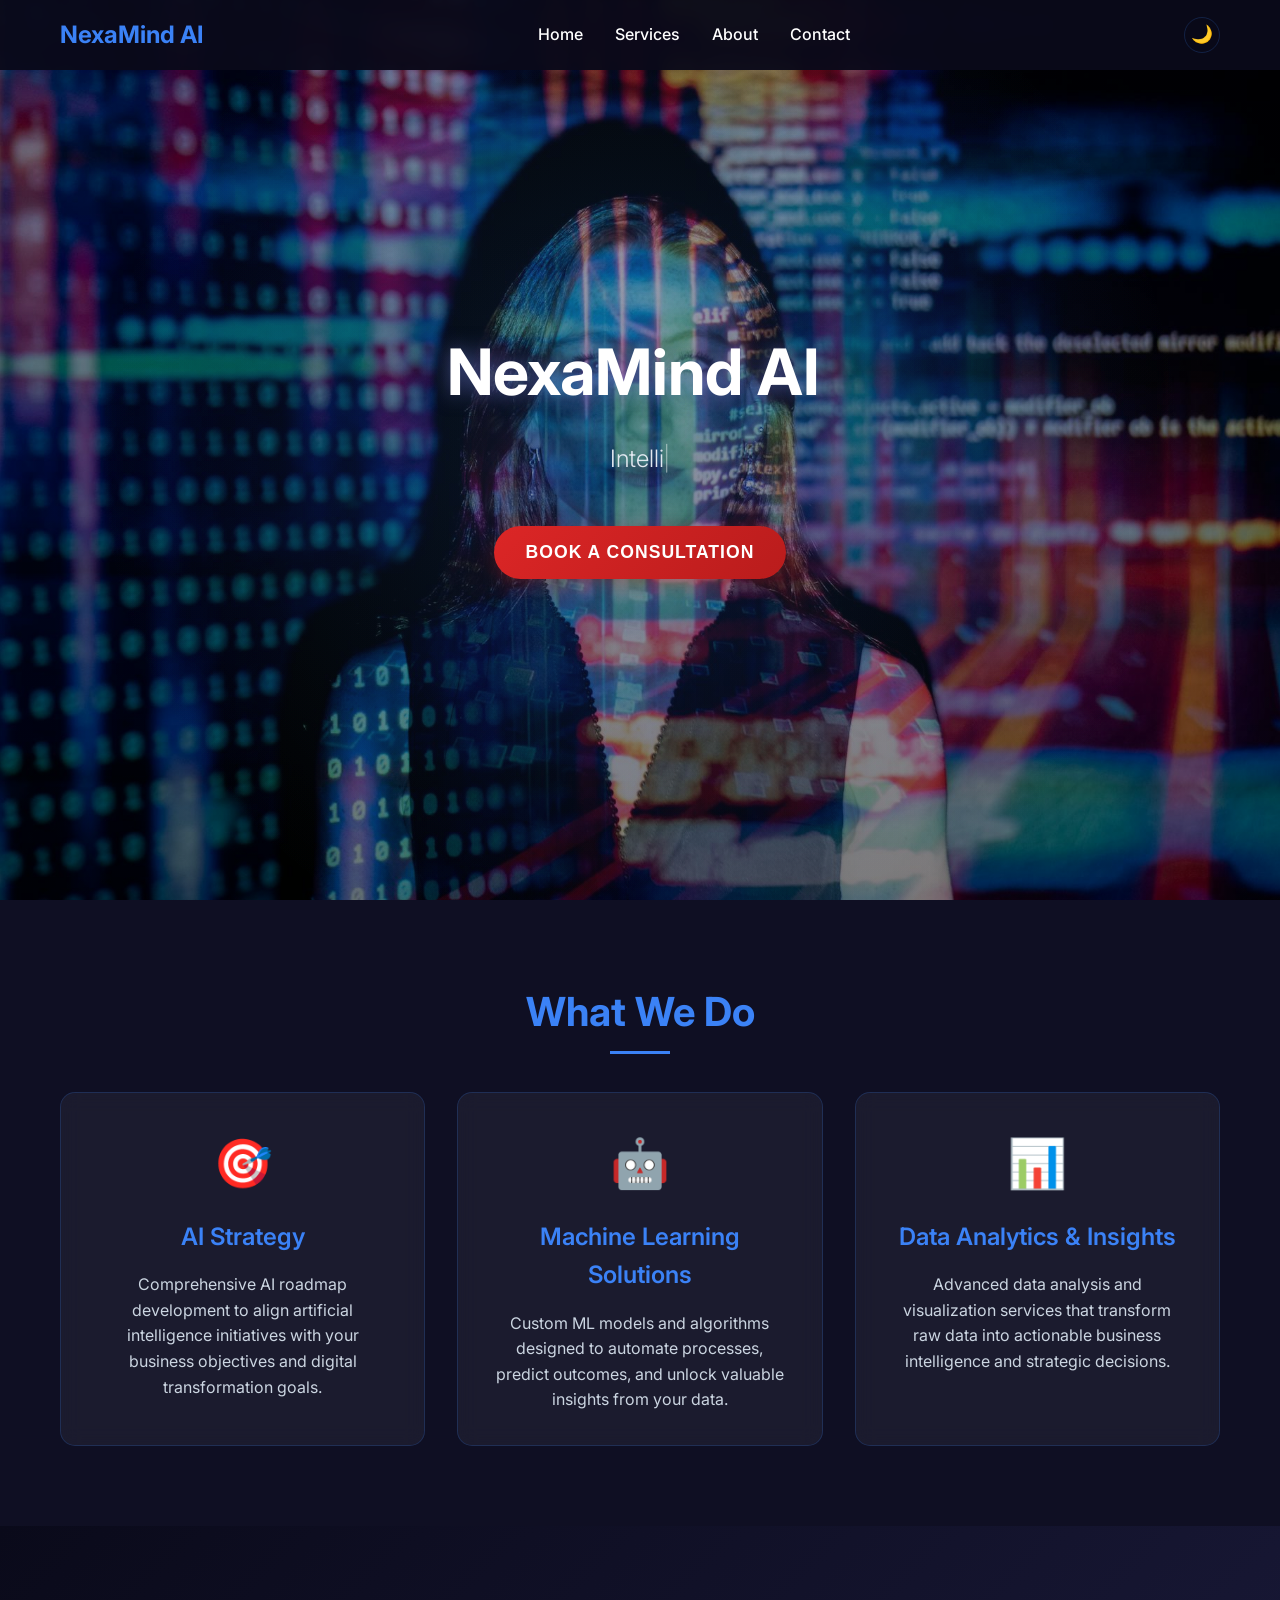
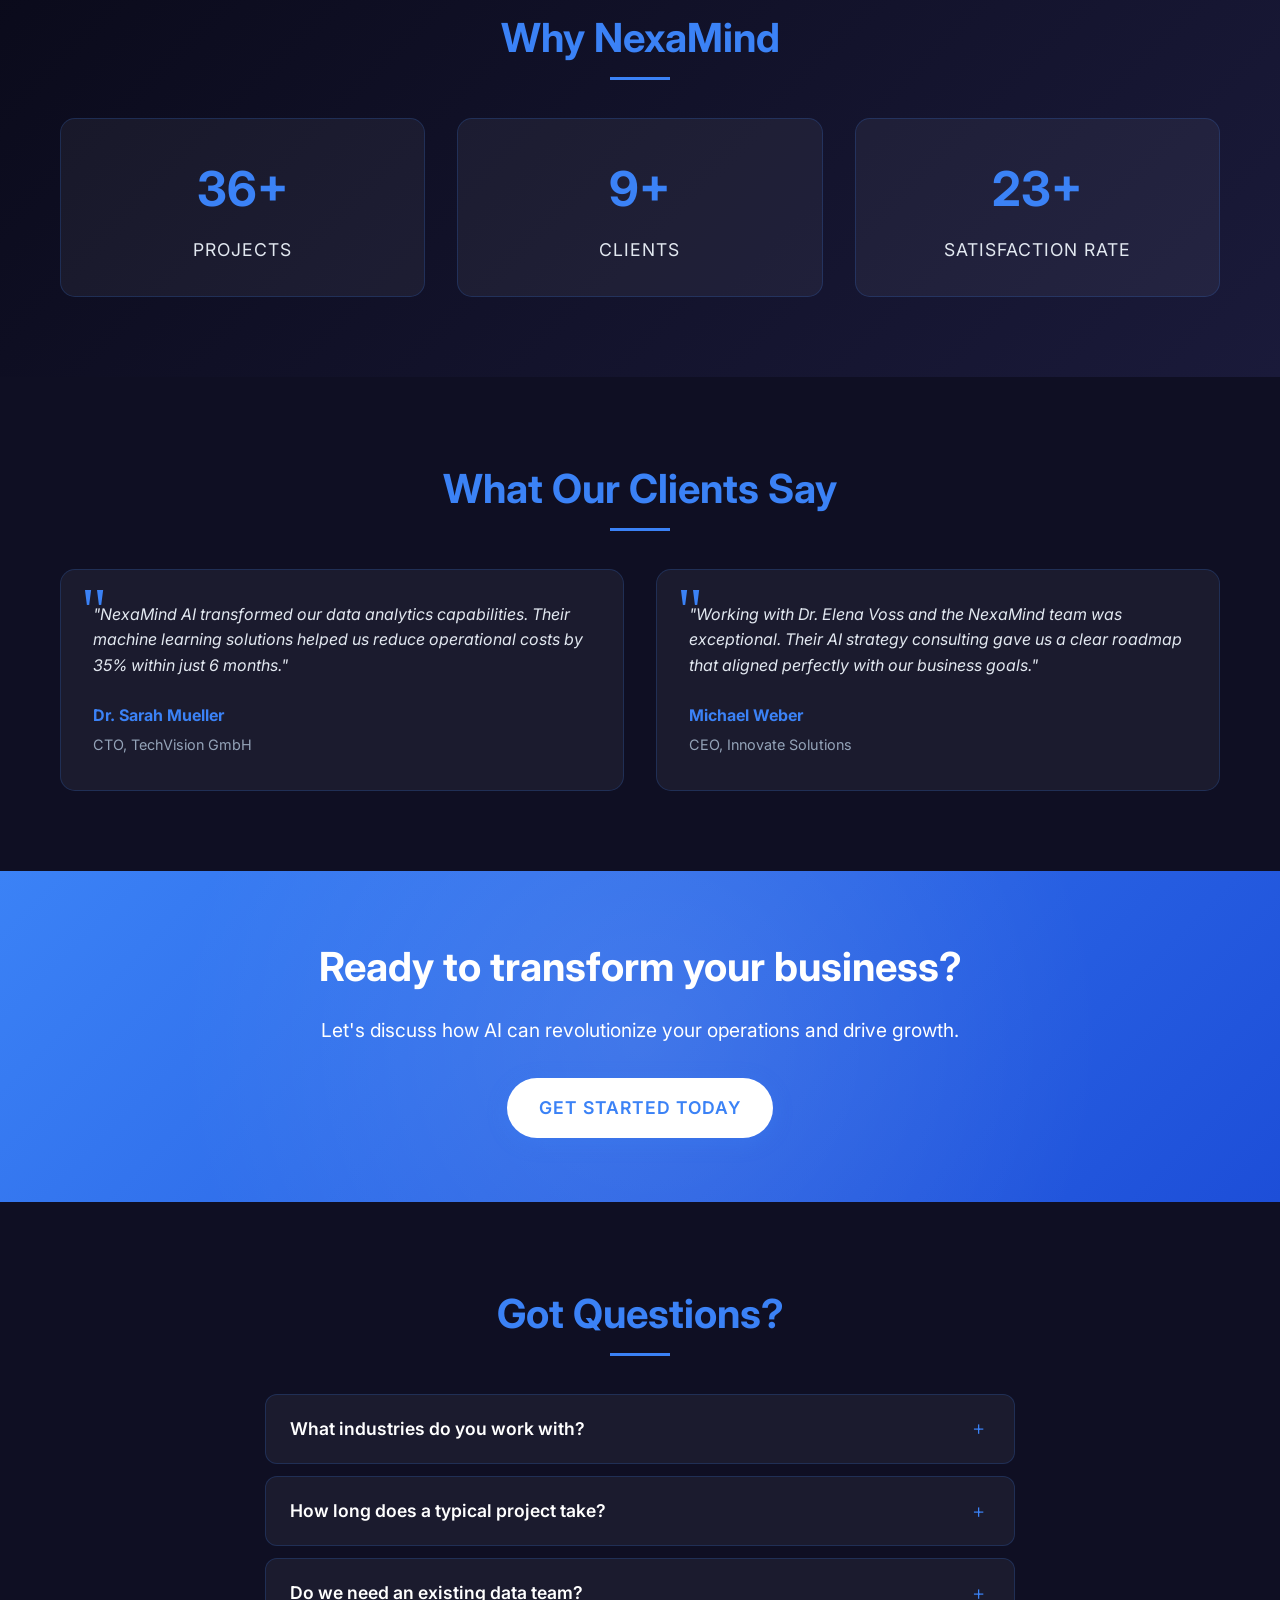
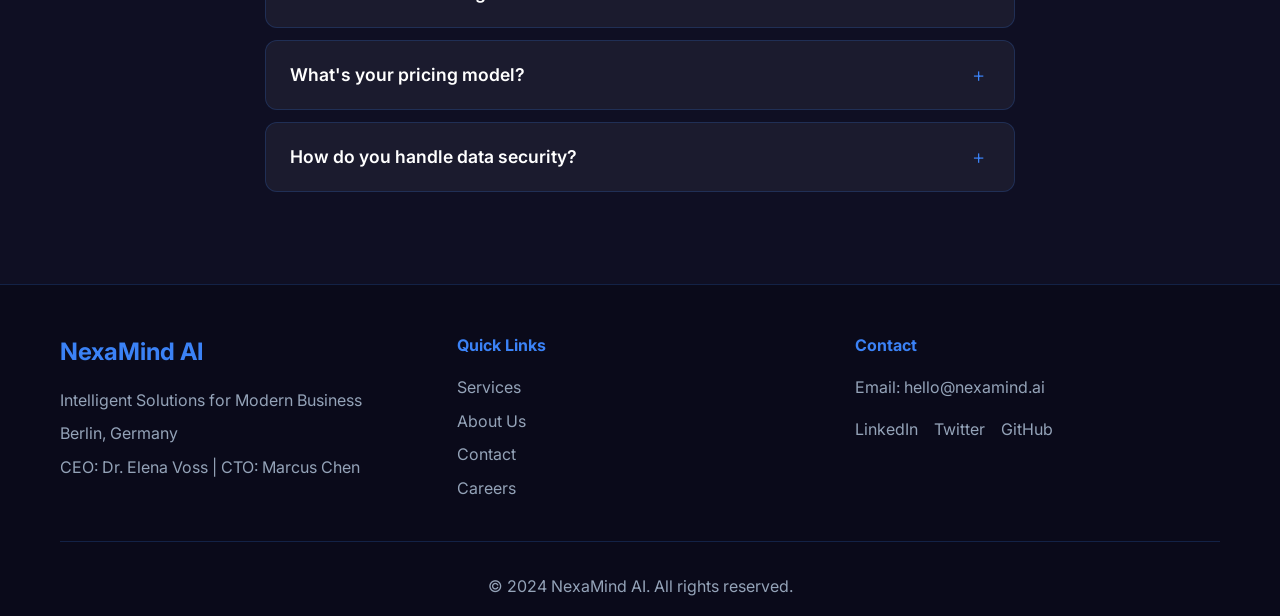
<file: AI website/index.html>
<!DOCTYPE html>
    <html lang="en" data-theme="dark">
<head>
    <meta charset="UTF-8">
    <meta name="viewport" content="width=device-width, initial-scale=1.0">
    <title>NexaMind AI - Intelligent Solutions for Modern Business</title>
    <link rel="preconnect" href="https://fonts.googleapis.com">
    <link rel="preconnect" href="https://fonts.gstatic.com" crossorigin>
    <link href="https://fonts.googleapis.com/css2?family=Inter:wght@300;400;500;600;700&display=swap" rel="stylesheet">
    <link rel="stylesheet" href="styles.css">
</head>
<body>
    <!-- Navigation -->
    <nav class="navbar">
        <div class="nav-container">
            <div class="nav-logo">
                <h2>NexaMind AI</h2>
            </div>
            <ul class="nav-menu">
                <li><a href="index.html">Home</a></li>
                <li><a href="services.html">Services</a></li>
                <li><a href="about.html">About</a></li>
                <li><a href="contact.html">Contact</a></li>
            </ul>
            <div class="nav-actions">
                <button class="theme-toggle" id="themeToggle" aria-label="Toggle theme">
                    <span class="icon-moon">🌙</span>
                    <span class="icon-sun" style="display:none">☀️</span>
                </button>
                <div class="hamburger">
                    <span></span>
                    <span></span>
                    <span></span>
                </div>
            </div>
        </div>
    </nav>

    <!-- Hero Section -->
    <section id="home" class="hero" style="background: url('pexels-thisisengineering-3861969.jpg') center/cover no-repeat; min-height: 100vh; display: flex; align-items: center; justify-content: center; position: relative;">
        <div class="hero-overlay" style="position: absolute; top: 0; left: 0; right: 0; bottom: 0; background: radial-gradient(circle at 50% 50%, rgba(59, 130, 246, 0.1) 0%, transparent 70%), linear-gradient(to bottom, rgba(0,0,0,0.15) 0%, rgba(0,0,0,0.3) 100%); pointer-events: none;"></div>
        <div class="hero-container" style="position: relative; z-index: 2; text-align: center;">
            <div class="hero-content">
                <h1 class="hero-title"><span id="typewriter-title"></span><span class="cursor" id="cursor-title">|</span></h1>
                <p class="hero-tagline"><span id="typewriter-tagline"></span><span class="cursor" id="cursor-tagline">|</span></p>
                <button class="cta-button">Book a Consultation</button>
            </div>
        </div>
    </section>

    <!-- What We Do Section -->
    <section id="services" class="services">
        <div class="container">
            <h2 class="section-title">What We Do</h2>
            <div class="services-grid">
                <div class="service-card">
                    <div class="service-icon">🎯</div>
                    <h3>AI Strategy</h3>
                    <p>Comprehensive AI roadmap development to align artificial intelligence initiatives with your business objectives and digital transformation goals.</p>
                </div>
                <div class="service-card">
                    <div class="service-icon">🤖</div>
                    <h3>Machine Learning Solutions</h3>
                    <p>Custom ML models and algorithms designed to automate processes, predict outcomes, and unlock valuable insights from your data.</p>
                </div>
                <div class="service-card">
                    <div class="service-icon">📊</div>
                    <h3>Data Analytics & Insights</h3>
                    <p>Advanced data analysis and visualization services that transform raw data into actionable business intelligence and strategic decisions.</p>
                </div>
            </div>
        </div>
    </section>

    <!-- Why NexaMind Section -->
    <section class="why-nexamind">
        <div class="container">
            <h2 class="section-title">Why NexaMind</h2>
            <div class="stats-grid">
                <div class="stat-card">
                    <div class="stat-number">150+</div>
                    <div class="stat-label">Projects</div>
                </div>
                <div class="stat-card">
                    <div class="stat-number">40+</div>
                    <div class="stat-label">Clients</div>
                </div>
                <div class="stat-card">
                    <div class="stat-number">98%</div>
                    <div class="stat-label">Satisfaction Rate</div>
                </div>
            </div>
        </div>
    </section>

    <!-- Testimonials Section -->
    <section class="testimonials">
        <div class="container">
            <h2 class="section-title">What Our Clients Say</h2>
            <div class="testimonials-grid">
                <div class="testimonial-card">
                    <p class="testimonial-text">"NexaMind AI transformed our data analytics capabilities. Their machine learning solutions helped us reduce operational costs by 35% within just 6 months."</p>
                    <div class="testimonial-author">
                        <strong>Dr. Sarah Mueller</strong>
                        <span>CTO, TechVision GmbH</span>
                    </div>
                </div>
                <div class="testimonial-card">
                    <p class="testimonial-text">"Working with Dr. Elena Voss and the NexaMind team was exceptional. Their AI strategy consulting gave us a clear roadmap that aligned perfectly with our business goals."</p>
                    <div class="testimonial-author">
                        <strong>Michael Weber</strong>
                        <span>CEO, Innovate Solutions</span>
                    </div>
                </div>
            </div>
        </div>
    </section>

    <!-- CTA Banner -->
    <section class="cta-banner">
        <div class="container">
            <h2>Ready to transform your business?</h2>
            <p>Let's discuss how AI can revolutionize your operations and drive growth.</p>
                <a href="services.html" class="cta-button">Get Started Today</a>
        </div>
    </section>

    <!-- FAQ Section -->
    <section class="faq-section">
        <div class="container">
            <h2 class="section-title">Got Questions?</h2>
            <div class="faq-list">
                <div class="faq-item">
                    <div class="faq-question">
                        <span>What industries do you work with?</span>
                        <span class="faq-icon">+</span>
                    </div>
                    <div class="faq-answer">
                        <p>We work with finance, healthcare, manufacturing, retail, and tech.</p>
                    </div>
                </div>
                <div class="faq-item">
                    <div class="faq-question">
                        <span>How long does a typical project take?</span>
                        <span class="faq-icon">+</span>
                    </div>
                    <div class="faq-answer">
                        <p>Most projects run 8–12 weeks from kickoff to deployment.</p>
                    </div>
                </div>
                <div class="faq-item">
                    <div class="faq-question">
                        <span>Do we need an existing data team?</span>
                        <span class="faq-icon">+</span>
                    </div>
                    <div class="faq-answer">
                        <p>No. We provide the full technical capability ourselves.</p>
                    </div>
                </div>
                <div class="faq-item">
                    <div class="faq-question">
                        <span>What's your pricing model?</span>
                        <span class="faq-icon">+</span>
                    </div>
                    <div class="faq-answer">
                        <p>Project-based pricing and monthly retainers. Free consultation.</p>
                    </div>
                </div>
                <div class="faq-item">
                    <div class="faq-question">
                        <span>How do you handle data security?</span>
                        <span class="faq-icon">+</span>
                    </div>
                    <div class="faq-answer">
                        <p>All data encrypted. GDPR compliant. Custom NDAs available.</p>
                    </div>
                </div>
            </div>
        </div>
    </section>

    <!-- Footer -->
    <footer class="footer">
        <div class="container">
            <div class="footer-content">
                <div class="footer-section">
                    <h3>NexaMind AI</h3>
                    <p>Intelligent Solutions for Modern Business</p>
                    <p>Berlin, Germany</p>
                    <p>CEO: Dr. Elena Voss | CTO: Marcus Chen</p>
                </div>
                <div class="footer-section">
                    <h4>Quick Links</h4>
                    <ul>
                        <li><a href="#services">Services</a></li>
                        <li><a href="#about">About Us</a></li>
                        <li><a href="#contact">Contact</a></li>
                        <li><a href="#careers">Careers</a></li>
                    </ul>
                </div>
                <div class="footer-section">
                    <h4>Contact</h4>
                    <p>Email: hello@nexamind.ai</p>
                    <div class="social-links">
                        <a href="#">LinkedIn</a>
                        <a href="#">Twitter</a>
                        <a href="#">GitHub</a>
                    </div>
                </div>
            </div>
            <div class="footer-bottom">
                <p>&copy; 2024 NexaMind AI. All rights reserved.</p>
            </div>
        </div>
    </footer>

    <script src="script.js"></script>
</body>
</html>
</file>
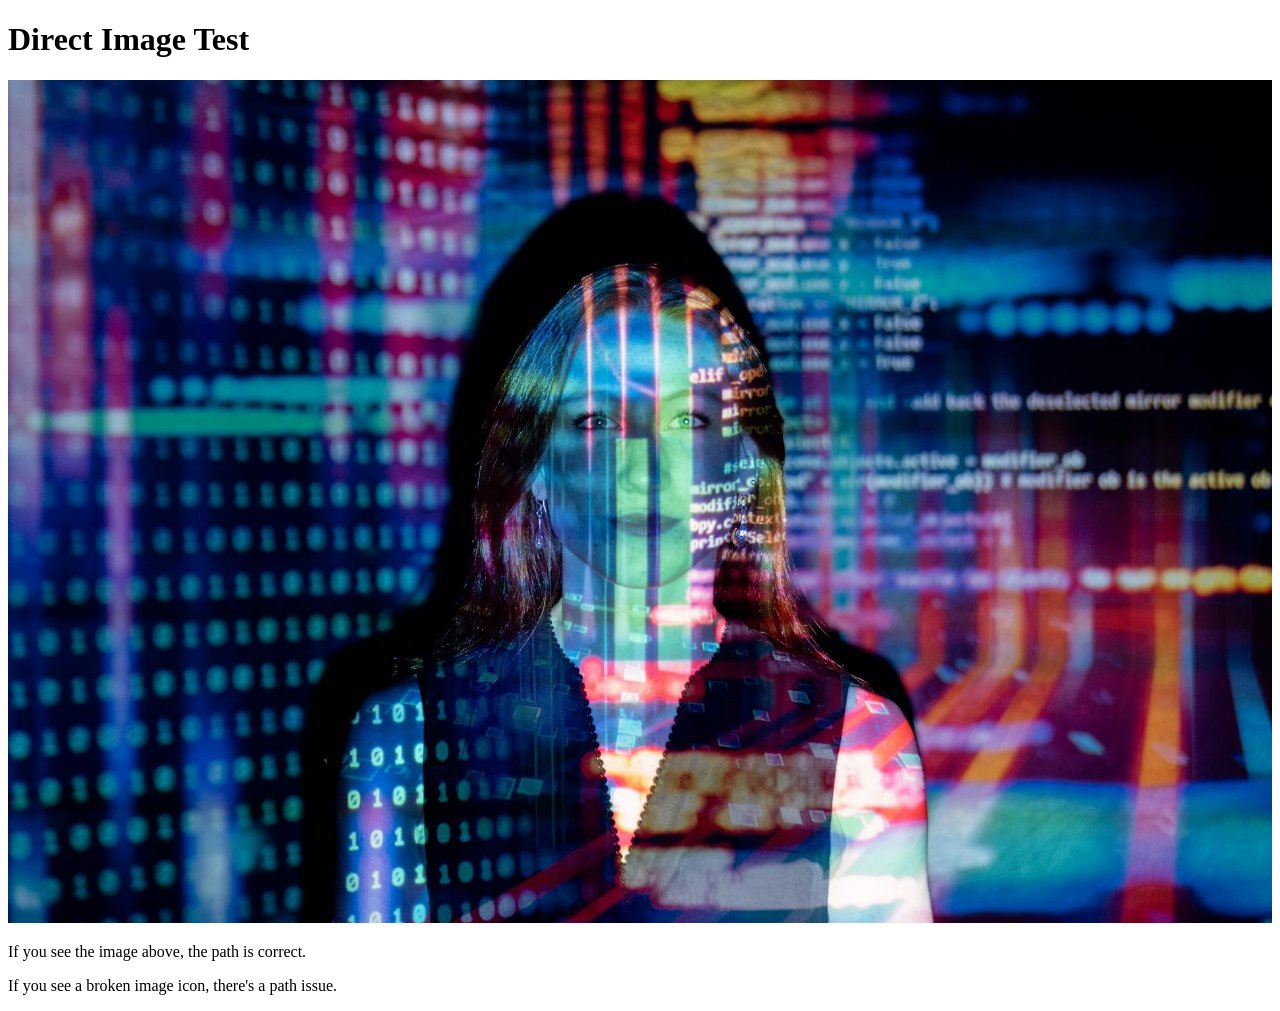
<file: AI website/direct-test.html>
<!DOCTYPE html>
<html>
<head>
    <title>Direct Image Test</title>
</head>
<body>
    <h1>Direct Image Test</h1>
    <img src="pexels-thisisengineering-3861969.jpg" alt="Test Image" style="max-width: 100%; height: auto;">
    <p>If you see the image above, the path is correct.</p>
    <p>If you see a broken image icon, there's a path issue.</p>
</body>
</html>
</file>
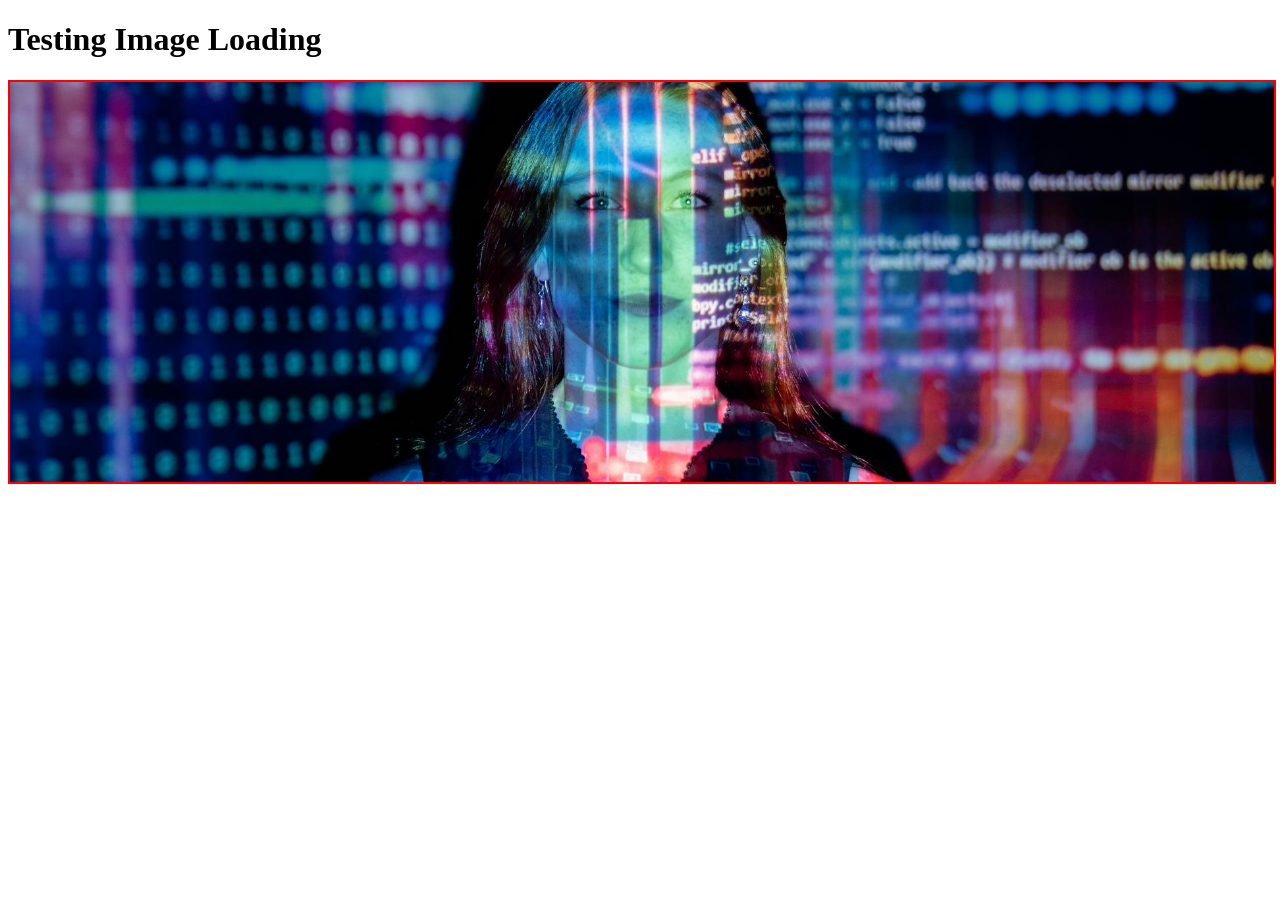
<file: AI website/test.html>
<!DOCTYPE html>
<html>
<head>
    <title>Image Test</title>
    <style>
        .test-img {
            width: 100%;
            height: 400px;
            background-image: url('pexels-thisisengineering-3861969.jpg');
            background-size: cover;
            background-position: center;
            border: 2px solid red;
        }
    </style>
</head>
<body>
    <h1>Testing Image Loading</h1>
    <div class="test-img"></div>
</body>
</html>
</file>
<file: AI website/styles.css>
/* CSS Variables for Theming */
:root,
[data-theme="dark"] {
    --bg-primary: #0a0a1a;
    --bg-secondary: #0f0f23;
    --bg-gradient-to: #1a1a3a;
    --bg-card: rgba(255, 255, 255, 0.05);
    --text-primary: #ffffff;
    --text-secondary: #e2e8f0;
    --text-muted: #94a3b8;
    --text-card: #cbd5e1;
    --border-color: rgba(59, 130, 246, 0.2);
    --nav-bg: rgba(10, 10, 26, 0.95);
    --hero-overlay: rgba(0, 0, 0, 0.15), rgba(0, 0, 0, 0.3);
}

[data-theme="light"] {
    --bg-primary: #f8fafc;
    --bg-secondary: #ffffff;
    --bg-gradient-to: #e2e8f0;
    --bg-card: rgba(0, 0, 0, 0.03);
    --text-primary: #0f172a;
    --text-secondary: #1e293b;
    --text-muted: #64748b;
    --text-card: #334155;
    --border-color: rgba(59, 130, 246, 0.15);
    --nav-bg: rgba(255, 255, 255, 0.95);
    --hero-overlay: rgba(255, 255, 255, 0.1), rgba(255, 255, 255, 0.2);
}

/* Reset and Base Styles */
* {
    margin: 0;
    padding: 0;
    box-sizing: border-box;
}

body, .navbar, .hero, .hero::before, .services, .service-card, .why-nexamind, .stat-card,
.testimonials, .testimonial-card, .footer, .cta-banner, .bottom-cta, .services-hero,
.services-hero::before, .service-detail, .service-illustration, .theme-toggle {
    transition: background-color 0.3s, color 0.3s, border-color 0.3s, box-shadow 0.3s;
}

html {
    scroll-behavior: smooth;
}

body {
    font-family: 'Inter', sans-serif;
    background-color: var(--bg-primary);
    color: var(--text-primary);
    line-height: 1.6;
    overflow-x: hidden;
    cursor: url("data:image/svg+xml,%3Csvg xmlns='http://www.w3.org/2000/svg' width='32' height='32' viewBox='0 0 32 32'%3E%3Ctext x='1' y='24' font-family='Inter,Arial,sans-serif' font-size='22' font-weight='700' fill='%233b82f6'%3EAI%3C/text%3E%3C/svg%3E") 2 2, auto;
    transition: background-color 0.3s, color 0.3s;
}

.container {
    max-width: 1200px;
    margin: 0 auto;
    padding: 0 20px;
}

/* Navigation */
.navbar {
    position: fixed;
    top: 0;
    width: 100%;
    background: var(--nav-bg);
    backdrop-filter: blur(10px);
    z-index: 1000;
    padding: 1rem 0;
    transition: all 0.3s ease;
}

.nav-container {
    max-width: 1200px;
    margin: 0 auto;
    padding: 0 20px;
    display: flex;
    justify-content: space-between;
    align-items: center;
}

.nav-logo h2 {
    color: #3b82f6;
    font-weight: 700;
    font-size: 1.5rem;
}

.nav-menu {
    display: flex;
    list-style: none;
    gap: 2rem;
}

.nav-actions {
    display: flex;
    align-items: center;
    gap: 0.5rem;
}

.theme-toggle {
    background: none;
    border: 1px solid var(--border-color);
    border-radius: 50%;
    width: 2.25rem;
    height: 2.25rem;
    display: flex;
    align-items: center;
    justify-content: center;
    cursor: pointer;
    font-size: 1.1rem;
    transition: background 0.3s, border-color 0.3s;
    line-height: 1;
    padding: 0;
}

.theme-toggle:hover {
    background: var(--bg-card);
}

.nav-menu a {
    color: #ffffff;
    text-decoration: none;
    font-weight: 500;
    transition: color 0.3s ease;
}

a, button, .cta-button, .theme-toggle, .faq-question, .video-container, .hamburger, .nav-menu a, .social-links a, .footer-section a {
    cursor: pointer;
}

.hamburger {
    display: none;
    flex-direction: column;
    cursor: pointer;
}

.hamburger span {
    width: 25px;
    height: 3px;
    background: var(--text-primary);
    margin: 3px 0;
    transition: 0.3s;
}

/* Hero Section */
.hero {
    min-height: 100vh;
    display: flex;
    align-items: center;
    justify-content: center;
    background: #ff0000; /* RED - to test if CSS works */
    position: relative;
    overflow: hidden;
}



.hero::before {
    content: '';
    position: absolute;
    top: 0;
    left: 0;
    right: 0;
    bottom: 0;
    background: radial-gradient(circle at 50% 50%, rgba(59, 130, 246, 0.1) 0%, transparent 70%), 
                linear-gradient(to bottom, var(--hero-overlay));
    pointer-events: none;
}

.hero-container {
    text-align: center;
    z-index: 2;
}

.hero-title {
    font-size: 4rem;
    font-weight: 700;
    color: #ffffff;
    margin-bottom: 1rem;
    text-shadow: 0 0 20px rgba(129, 140, 248, 0.5);
    min-height: 1.2em;
}

.cursor {
    color: #ffffff;
    animation: blink 0.7s step-end infinite;
    font-weight: 100;
}

.cursor.hidden {
    opacity: 0;
    animation: none;
}

@keyframes blink {
    50% { opacity: 0; }
}

.hero-tagline {
    font-size: 1.5rem;
    font-weight: 300;
    margin-bottom: 3rem;
    color: var(--text-secondary);
}

.hero-subtitle {
    font-size: 1rem;
    color: var(--text-muted);
    margin-bottom: 2rem;
}

.cta-button {
    background: linear-gradient(135deg, #3b82f6 0%, #1d4ed8 100%);
    color: white;
    border: none;
    padding: 1rem 2rem;
    font-size: 1.1rem;
    font-weight: 600;
    border-radius: 50px;
    cursor: pointer;
    transition: all 0.3s ease;
    text-transform: uppercase;
    letter-spacing: 1px;
    box-shadow: 0 4px 20px rgba(59, 130, 246, 0.3);
    text-decoration: none;
    display: inline-block;
    text-align: center;
}

/* Hero section specific CTA button - RED */
.hero .cta-button {
    background: linear-gradient(135deg, #dc2626 0%, #b91c1c 100%);
    box-shadow: 0 4px 20px rgba(220, 38, 38, 0.3);
}

.cta-button:hover {
    transform: translateY(-2px);
    box-shadow: 0 8px 30px rgba(59, 130, 246, 0.4);
}

/* Hero CTA hover effect - RED */
.hero .cta-button:hover {
    box-shadow: 0 8px 30px rgba(220, 38, 38, 0.4);
}

/* Services Section */
.services {
    padding: 5rem 0;
    background: var(--bg-secondary);
}

.section-title {
    text-align: center;
    font-size: 2.5rem;
    font-weight: 700;
    color: #3b82f6;
    margin-bottom: 3rem;
    position: relative;
}

.section-title::after {
    content: '';
    position: absolute;
    bottom: -10px;
    left: 50%;
    transform: translateX(-50%);
    width: 60px;
    height: 3px;
    background: #3b82f6;
}

.services-grid {
    display: grid;
    grid-template-columns: repeat(auto-fit, minmax(300px, 1fr));
    gap: 2rem;
    margin-top: 3rem;
}

.service-card {
    background: var(--bg-card);
    border: 1px solid var(--border-color);
    border-radius: 15px;
    padding: 2rem;
    text-align: center;
    transition: all 0.3s ease;
    backdrop-filter: blur(10px);
}

.service-card:hover {
    transform: translateY(-10px);
    border-color: #3b82f6;
    box-shadow: 0 20px 40px rgba(59, 130, 246, 0.2);
}

.service-icon {
    font-size: 3rem;
    margin-bottom: 1rem;
    display: block;
}

.service-card h3 {
    color: #3b82f6;
    font-size: 1.5rem;
    margin-bottom: 1rem;
    font-weight: 600;
}

.service-card p {
    color: var(--text-card);
    line-height: 1.6;
}

/* Stats Section */
.why-nexamind {
    padding: 5rem 0;
    background: linear-gradient(135deg, var(--bg-primary) 0%, var(--bg-gradient-to) 100%);
}

.stats-grid {
    display: grid;
    grid-template-columns: repeat(auto-fit, minmax(200px, 1fr));
    gap: 2rem;
    margin-top: 3rem;
}

.stat-card {
    text-align: center;
    padding: 2rem;
    background: var(--bg-card);
    border-radius: 15px;
    border: 1px solid var(--border-color);
    transition: all 0.3s ease;
}

.stat-card:hover {
    transform: scale(1.05);
    border-color: #3b82f6;
}

.stat-number {
    font-size: 3rem;
    font-weight: 700;
    color: #3b82f6;
    margin-bottom: 0.5rem;
}

.stat-label {
    font-size: 1.1rem;
    color: var(--text-secondary);
    text-transform: uppercase;
    letter-spacing: 1px;
}

/* Testimonials Section */
.testimonials {
    padding: 5rem 0;
    background: var(--bg-secondary);
}

.testimonials-grid {
    display: grid;
    grid-template-columns: repeat(auto-fit, minmax(300px, 1fr));
    gap: 2rem;
    margin-top: 3rem;
}

.testimonial-card {
    background: var(--bg-card);
    border: 1px solid var(--border-color);
    border-radius: 15px;
    padding: 2rem;
    position: relative;
    transition: all 0.3s ease;
}

.testimonial-card:hover {
    transform: translateY(-5px);
    border-color: #3b82f6;
}

.testimonial-card::before {
    content: '"';
    position: absolute;
    top: -10px;
    left: 20px;
    font-size: 4rem;
    color: #3b82f6;
    font-family: serif;
}

.testimonial-text {
    color: var(--text-secondary);
    font-style: italic;
    margin-bottom: 1.5rem;
    line-height: 1.6;
}

.testimonial-author strong {
    color: #3b82f6;
    display: block;
    margin-bottom: 0.25rem;
}

.testimonial-author span {
    color: var(--text-muted);
    font-size: 0.9rem;
}

/* CTA Banner */
.cta-banner {
    padding: 4rem 0;
    background: linear-gradient(135deg, #3b82f6 0%, #1d4ed8 100%);
    text-align: center;
    position: relative;
    overflow: hidden;
}

.cta-banner::before {
    content: '';
    position: absolute;
    top: 0;
    left: 0;
    right: 0;
    bottom: 0;
    background: radial-gradient(circle at 50% 50%, rgba(255, 255, 255, 0.1) 0%, transparent 70%);
    pointer-events: none;
}

.cta-banner h2 {
    font-size: 2.5rem;
    margin-bottom: 1rem;
    position: relative;
    z-index: 2;
}

.cta-banner p {
    font-size: 1.2rem;
    margin-bottom: 2rem;
    position: relative;
    z-index: 2;
}

.cta-banner .cta-button {
    background: white;
    color: #3b82f6;
    position: relative;
    z-index: 2;
}

.cta-banner .cta-button:hover {
    background: #f8fafc;
}

/* FAQ Section */
.faq-section {
    padding: 5rem 0;
    background: var(--bg-secondary);
}

.faq-list {
    max-width: 750px;
    margin: 3rem auto 0;
}

.faq-item {
    border: 1px solid var(--border-color);
    border-radius: 12px;
    margin-bottom: 0.75rem;
    overflow: hidden;
    background: var(--bg-card);
}

.faq-question {
    display: flex;
    justify-content: space-between;
    align-items: center;
    padding: 1.25rem 1.5rem;
    cursor: pointer;
    font-weight: 600;
    font-size: 1.1rem;
    color: var(--text-primary);
    user-select: none;
}

.faq-icon {
    flex-shrink: 0;
    width: 1.5rem;
    height: 1.5rem;
    display: flex;
    align-items: center;
    justify-content: center;
    font-size: 1.3rem;
    font-weight: 300;
    color: #3b82f6;
    transition: transform 0.3s;
    line-height: 1;
}

.faq-item.open .faq-icon {
    transform: rotate(45deg);
}

.faq-answer {
    max-height: 0;
    overflow: hidden;
    transition: max-height 0.3s ease, padding 0.3s ease;
    padding: 0 1.5rem;
    color: var(--text-card);
    line-height: 1.6;
}

.faq-item.open .faq-answer {
    max-height: 200px;
    padding: 0 1.5rem 1.25rem;
}

/* Footer */
.footer {
    background: var(--bg-primary);
    padding: 3rem 0 1rem;
    border-top: 1px solid var(--border-color);
}

.footer-content {
    display: grid;
    grid-template-columns: repeat(auto-fit, minmax(250px, 1fr));
    gap: 2rem;
    margin-bottom: 2rem;
}

.footer-section h3 {
    color: #3b82f6;
    margin-bottom: 1rem;
    font-size: 1.5rem;
}

.footer-section h4 {
    color: #3b82f6;
    margin-bottom: 1rem;
}

.footer-section p {
    color: var(--text-muted);
    margin-bottom: 0.5rem;
}

.footer-section ul {
    list-style: none;
}

.footer-section ul li {
    margin-bottom: 0.5rem;
}

.footer-section a {
    color: var(--text-muted);
    text-decoration: none;
    transition: color 0.3s ease;
}

.footer-section a:hover {
    color: #3b82f6;
}

.social-links {
    display: flex;
    gap: 1rem;
    margin-top: 1rem;
}

.footer-bottom {
    text-align: center;
    padding-top: 2rem;
    border-top: 1px solid var(--border-color);
    color: var(--text-muted);
}

/* Animations */
@keyframes fadeInUp {
    from {
        opacity: 0;
        transform: translateY(30px);
    }
    to {
        opacity: 1;
        transform: translateY(0);
    }
}

.fade-in-up {
    animation: fadeInUp 0.8s ease-out;
}

/* Services Page Styles */
.services-hero {
    min-height: 60vh;
    display: flex;
    align-items: center;
    justify-content: center;
    background: linear-gradient(135deg, var(--bg-primary) 0%, var(--bg-gradient-to) 100%);
    position: relative;
    overflow: hidden;
    margin-top: 70px;
}

.services-hero::before {
    content: '';
    position: absolute;
    top: 0;
    left: 0;
    right: 0;
    bottom: 0;
    background: radial-gradient(circle at 50% 50%, rgba(59, 130, 246, 0.1) 0%, transparent 70%);
    pointer-events: none;
}

.service-detail {
    padding: 5rem 0;
    background: var(--bg-secondary);
}

.service-detail.service-alt {
    background: linear-gradient(135deg, var(--bg-primary) 0%, var(--bg-gradient-to) 100%);
}

.service-detail-content {
    display: grid;
    grid-template-columns: 1fr 1fr;
    gap: 4rem;
    align-items: center;
}

.service-detail-text h2 {
    font-size: 2.5rem;
    color: #3b82f6;
    margin-bottom: 1rem;
    font-weight: 700;
}

.service-description {
    font-size: 1.2rem;
    color: var(--text-secondary);
    margin-bottom: 2rem;
    line-height: 1.6;
}

.service-includes h4 {
    color: #3b82f6;
    margin-bottom: 1rem;
    font-size: 1.1rem;
}

.service-includes ul {
    list-style: none;
    margin-bottom: 2rem;
}

.service-includes ul li {
    color: var(--text-card);
    margin-bottom: 0.5rem;
    padding-left: 1.5rem;
    position: relative;
}

.service-includes ul li::before {
    content: '✓';
    position: absolute;
    left: 0;
    color: #3b82f6;
    font-weight: bold;
}

.service-detail-visual {
    display: flex;
    justify-content: center;
    align-items: center;
}

.service-illustration {
    background: var(--bg-card);
    border: 2px solid rgba(59, 130, 246, 0.3);
    border-radius: 20px;
    padding: 3rem;
    text-align: center;
    transition: all 0.3s ease;
}

.service-illustration:hover {
    transform: translateY(-10px);
    border-color: #3b82f6;
    box-shadow: 0 20px 40px rgba(59, 130, 246, 0.2);
}

.illustration-placeholder {
    font-size: 4rem;
    color: #3b82f6;
    display: flex;
    align-items: center;
    justify-content: center;
    width: 120px;
    height: 120px;
    background: rgba(59, 130, 246, 0.1);
    border-radius: 50%;
    margin: 0 auto;
}

.bottom-cta {
    padding: 4rem 0;
    background: linear-gradient(135deg, #3b82f6 0%, #1d4ed8 100%);
    text-align: center;
    position: relative;
    overflow: hidden;
}

.bottom-cta::before {
    content: '';
    position: absolute;
    top: 0;
    left: 0;
    right: 0;
    bottom: 0;
    background: radial-gradient(circle at 50% 50%, rgba(255, 255, 255, 0.1) 0%, transparent 70%);
    pointer-events: none;
}

.bottom-cta-content {
    position: relative;
    z-index: 2;
}

.bottom-cta h2 {
    font-size: 2.5rem;
    margin-bottom: 1rem;
    color: white;
}

.bottom-cta p {
    font-size: 1.2rem;
    margin-bottom: 2rem;
    color: rgba(255, 255, 255, 0.9);
}

/* See How We Work Section */
.how-we-work {
    padding: 5rem 0;
    background: var(--bg-primary);
}

.video-wrapper {
    max-width: 800px;
    margin: 3rem auto 0;
    padding: 0 1rem;
}

.video-container {
    position: relative;
    width: 100%;
    padding-bottom: 56.25%;
    border-radius: 16px;
    overflow: hidden;
    cursor: pointer;
    background: #000;
}

.video-thumbnail {
    position: absolute;
    top: 0;
    left: 0;
    width: 100%;
    height: 100%;
    object-fit: cover;
    transition: transform 0.3s;
}

.video-container:hover .video-thumbnail {
    transform: scale(1.05);
}

.play-button {
    position: absolute;
    top: 50%;
    left: 50%;
    transform: translate(-50%, -50%);
    width: 80px;
    height: 80px;
    background: rgba(59, 130, 246, 0.9);
    border-radius: 50%;
    display: flex;
    align-items: center;
    justify-content: center;
    transition: background 0.3s, transform 0.3s;
    z-index: 2;
}

.video-container:hover .play-button {
    background: #3b82f6;
    transform: translate(-50%, -50%) scale(1.1);
}

.play-button svg {
    margin-left: 4px;
}

.bottom-cta .cta-button {
    background: white;
    color: #3b82f6;
}

.bottom-cta .cta-button:hover {
    background: #f8fafc;
}

/* Active navigation link */
.nav-menu a.active {
    color: #3b82f6;
    position: relative;
}

.nav-menu a.active::after {
    content: '';
    position: absolute;
    bottom: -5px;
    left: 0;
    width: 100%;
    height: 2px;
    background: #3b82f6;
}

/* Responsive Design */
@media (max-width: 768px) {
    .service-detail-content {
        grid-template-columns: 1fr;
        gap: 2rem;
        text-align: center;
    }
    
    .service-detail-text h2 {
        font-size: 2rem;
    }
    
    .service-description {
        font-size: 1.1rem;
    }
    
    .service-includes ul {
        text-align: left;
        max-width: 300px;
        margin: 0 auto 2rem auto;
    }
    
    .illustration-placeholder {
        width: 100px;
        height: 100px;
        font-size: 3rem;
    }
    
    .bottom-cta h2 {
        font-size: 2rem;
    }
    
    .services-hero {
        min-height: 50vh;
    }
    
    .nav-menu {
        position: fixed;
        left: -100%;
        top: 70px;
        flex-direction: column;
        background-color: var(--bg-primary);
        width: 100%;
        text-align: center;
        transition: 0.3s;
        box-shadow: 0 10px 27px rgba(0, 0, 0, 0.05);
        padding: 2rem 0;
    }

    .nav-menu.active {
        left: 0;
    }

    .hamburger {
        display: flex;
    }

    .hamburger.active span:nth-child(2) {
        opacity: 0;
    }

    .hamburger.active span:nth-child(1) {
        transform: translateY(8px) rotate(45deg);
    }

    .hamburger.active span:nth-child(3) {
        transform: translateY(-8px) rotate(-45deg);
    }

    .hero-title {
        font-size: 2.5rem;
    }

    .hero-tagline {
        font-size: 1.2rem;
    }

    .section-title {
        font-size: 2rem;
    }

    .services-grid,
    .testimonials-grid {
        grid-template-columns: 1fr;
    }

    .stats-grid {
        grid-template-columns: 1fr;
    }

    .cta-banner h2 {
        font-size: 2rem;
    }

    .footer-content {
        grid-template-columns: 1fr;
        text-align: center;
    }

    .social-links {
        justify-content: center;
    }
}

@media (max-width: 480px) {
    .hero-title {
        font-size: 2rem;
    }

    .hero-tagline {
        font-size: 1rem;
    }

    .cta-button {
        padding: 0.8rem 1.5rem;
        font-size: 1rem;
    }

    .service-card,
    .testimonial-card,
    .stat-card {
        padding: 1.5rem;
    }
}
</file>
